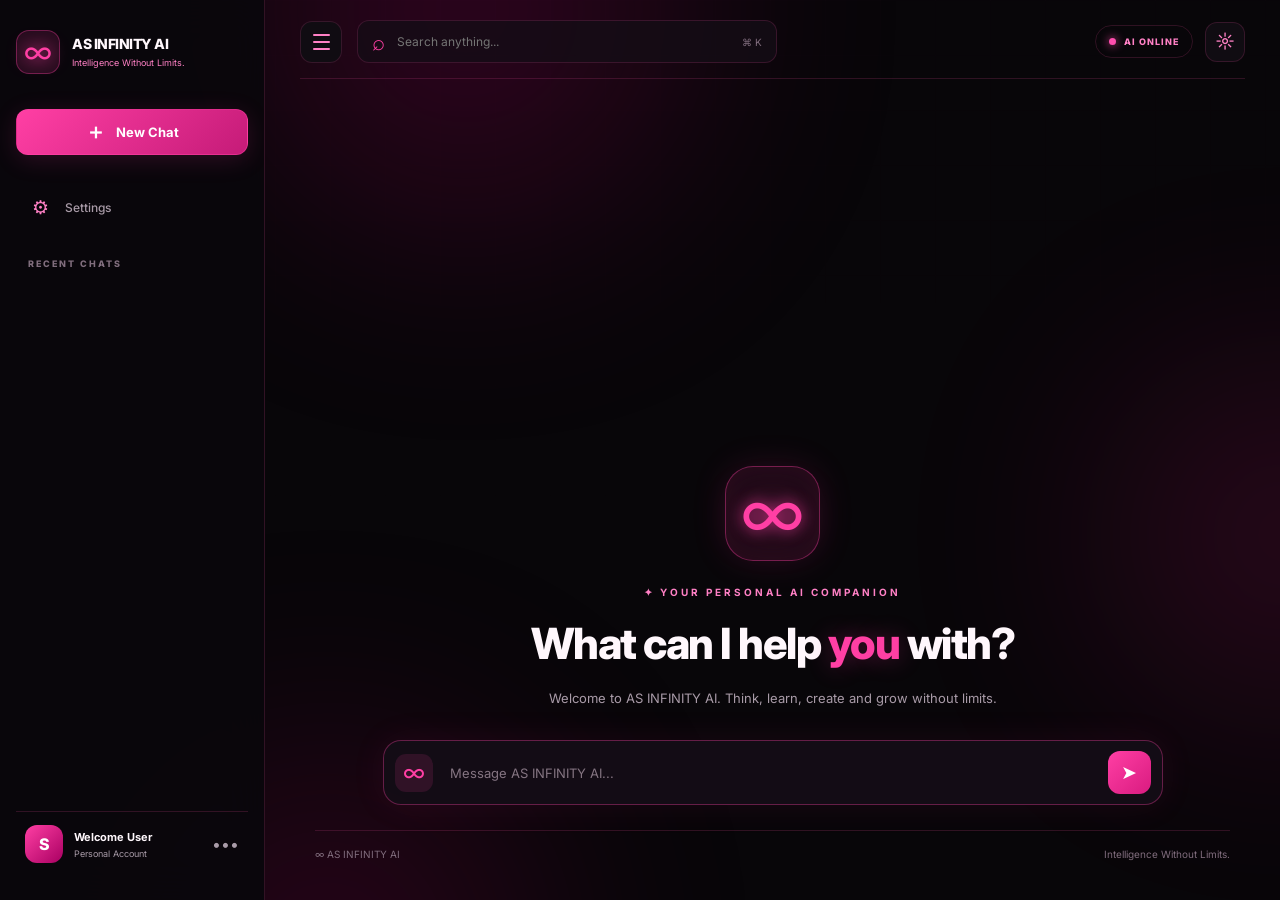
<file: index.html>
<!DOCTYPE html>
<html lang="en">
<head>
    <meta charset="UTF-8">
    <meta name="viewport" content="width=device-width, initial-scale=1.0">

    <title>AS INFINITY AI — Intelligence Without Limits</title>

    <meta name="theme-color" content="#080808">
    <meta name="description" content="Your personal AI companion to chat, learn, create and grow.">

    <link rel="stylesheet" href="style.css?v=6">
</head>

<body>

<div class="background-effects">
    <div class="pink-glow glow-one"></div>
    <div class="pink-glow glow-two"></div>
    <div class="pink-glow glow-three"></div>
    <div class="background-grid"></div>
</div>

<div class="app">

    <!-- SIDEBAR -->
    <aside class="sidebar" id="sidebar"><div class="brand">
    <div class="logo">∞</div>

    <div class="brand-text">
        <h2>AS INFINITY AI</h2>
        <p>Intelligence Without Limits.</p>
    </div>
</div>

<button class="new-chat-btn" id="newChatButton" type="button">
    <span>＋</span>
    <span>New Chat</span>
</button>

<nav class="sidebar-nav">

    <a href="#" title="Settings">
        <span class="nav-icon">⚙</span>
        <span class="nav-text">Settings</span>
    </a>

</nav>

<div class="chat-history-sidebar">
    <div class="sidebar-label">RECENT CHATS</div>
    <div id="sidebarChatHistory"></div>
</div>

<div class="sidebar-bottom">
    <div class="profile">
        <div class="avatar">S</div>

        <div class="profile-info">
            <h4>Welcome User</h4>
            <p>Personal Account</p>
        </div>

        <span class="profile-menu">•••</span>
    </div>
</div>

    </aside>

    <!-- MAIN CONTENT -->
    <main class="main">

        <!-- HEADER -->
        <header class="topbar">

            <div class="header-left">

                <button
                    class="sidebar-toggle"
                    id="sidebarToggle"
                    type="button"
                    aria-label="Toggle sidebar"
                    aria-expanded="true"
                    aria-controls="sidebar"
                >
                    <span></span>
                    <span></span>
                    <span></span>
                </button>

                <div class="search">
                    <span>⌕</span>
                    <input
                        type="text"
                        placeholder="Search anything..."
                        aria-label="Search"
                    >
                    <span class="search-shortcut">⌘ K</span>
                </div>

            </div>

            <div class="topbar-right">

                <div class="status-badge">
                    <span class="status-dot"></span>
                    AI ONLINE
                </div>

                <button class="theme-btn" type="button" aria-label="Toggle theme">
                    ☼
                </button>

            </div>

        </header>

        <!-- HOME WELCOME -->
        <section class="home-screen">

            <div class="home-center">

                <div class="home-logo">
                    <span>∞</span>
                </div>

                <div class="home-tag">
                    ✦ YOUR PERSONAL AI COMPANION
                </div>

                <h1>
                    What can I help <span>you</span> with?
                </h1>

                <p>
                    Welcome to AS INFINITY AI.
                    Think, learn, create and grow without limits.
                </p>

            </div>

            <!-- CHAT INPUT -->
            <section class="chat-box">

                <div class="chat-input-icon">∞</div>

                <input
                    type="text"
                    placeholder="Message AS INFINITY AI..."
                    autocomplete="off"
                    aria-label="Write your message"
                >

                <button type="button" aria-label="Send message">
                    ➤
                </button>

            </section>

            <div class="home-footer">
                <span>∞ AS INFINITY AI</span>
                <span>Intelligence Without Limits.</span>
            </div>

        </section>

    </main>

</div>
<script type="module">
import { getCurrentUser } from "./js/auth.js";

const category = new URLSearchParams(window.location.search).get("category");
const allowedCategories = ["medical", "study", "friend"];

try {
    const user = await getCurrentUser();

    if (!user) {
        window.location.replace("auth.html");
    } else if (!allowedCategories.includes(category)) {
        window.location.replace("dashboard.html");
    }
} catch (error) {
    window.location.replace("auth.html");
}
</script>
<script type="module" src="js/app.js"></script>

</body>
</html>
</file>
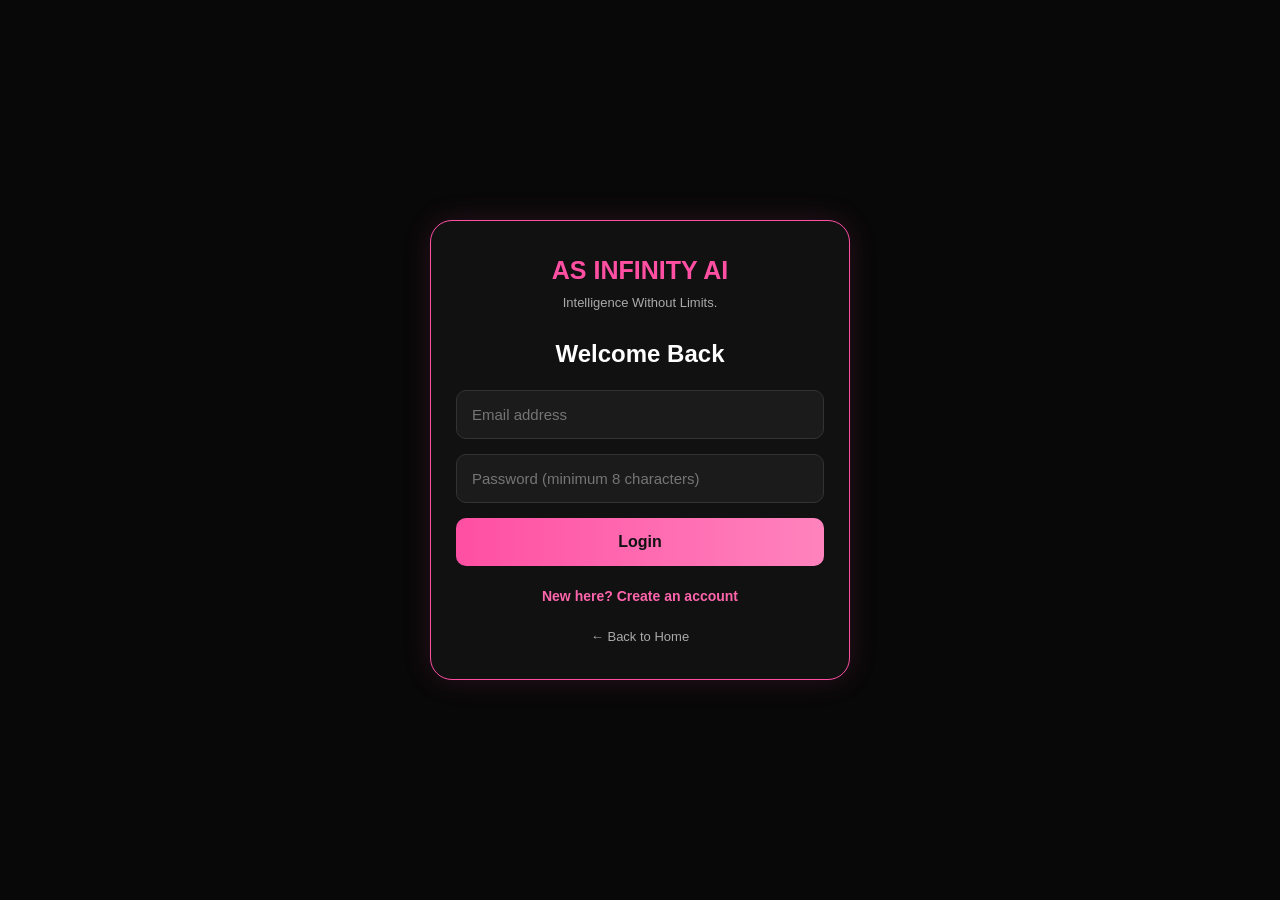
<file: auth.html>
<!DOCTYPE html>
<html lang="en">
<head>
<meta charset="UTF-8">
<meta name="viewport" content="width=device-width, initial-scale=1.0">
<title>AS INFINITY AI | Account</title>

<style>
* {
    box-sizing: border-box;
    margin: 0;
    padding: 0;
}

body {
    min-height: 100vh;
    display: flex;
    align-items: center;
    justify-content: center;
    padding: 20px;
    background: #080808;
    color: white;
    font-family: Arial, sans-serif;
}

.card {
    width: 100%;
    max-width: 420px;
    padding: 35px 25px;
    border: 1px solid #ff4fa3;
    border-radius: 22px;
    background: #111;
    box-shadow: 0 0 30px #ff4fa322;
}

.logo {
    text-align: center;
    color: #ff4fa3;
    font-size: 25px;
    font-weight: bold;
    margin-bottom: 10px;
}

.tagline {
    text-align: center;
    color: #aaa;
    font-size: 13px;
    margin-bottom: 30px;
}

h2 {
    text-align: center;
    margin-bottom: 22px;
}

input {
    width: 100%;
    padding: 15px;
    margin-bottom: 15px;
    border: 1px solid #333;
    border-radius: 10px;
    outline: none;
    background: #1b1b1b;
    color: white;
    font-size: 15px;
}

input:focus {
    border-color: #ff4fa3;
}

button {
    width: 100%;
    padding: 15px;
    border: none;
    border-radius: 10px;
    background: linear-gradient(90deg, #ff4fa3, #ff83bd);
    color: #111;
    font-size: 16px;
    font-weight: bold;
    cursor: pointer;
}

.switch {
    margin-top: 22px;
    text-align: center;
    color: #aaa;
    font-size: 14px;
}

.switch span {
    color: #ff65ac;
    cursor: pointer;
    font-weight: bold;
}

#message {
    text-align: center;
    font-size: 13px;
    margin-top: 18px;
    line-height: 1.5;
    overflow-wrap: anywhere;
}

.back {
    display: block;
    text-align: center;
    margin-top: 25px;
    color: #aaa;
    text-decoration: none;
    font-size: 13px;
}
</style>
</head>

<body>

<div class="card">

    <div class="logo">AS INFINITY AI</div>
    <div class="tagline">Intelligence Without Limits.</div>

    <h2 id="heading">Welcome Back</h2>

    <form id="authForm">
        <input
            type="email"
            id="email"
            placeholder="Email address"
            autocomplete="email"
            required
        >

        <input
            type="password"
            id="password"
            placeholder="Password (minimum 8 characters)"
            autocomplete="current-password"
            minlength="8"
            required
        >

        <button type="submit" id="submitBtn">
            Login
        </button>
    </form>

    <div class="switch">
        <span id="switchText">New here? Create an account</span>
    </div>

    <div id="message" role="status"></div>

    <a href="index.html" class="back">← Back to Home</a>

</div>

<script type="module">
import { signUp, login } from "./js/auth.js";

const form = document.getElementById("authForm");
const heading = document.getElementById("heading");
const button = document.getElementById("submitBtn");
const switchText = document.getElementById("switchText");
const message = document.getElementById("message");
const password = document.getElementById("password");

let isLogin = true;

switchText.addEventListener("click", () => {
    isLogin = !isLogin;

    heading.textContent = isLogin ? "Welcome Back" : "Create Account";
    button.textContent = isLogin ? "Login" : "Sign Up";
    password.autocomplete = isLogin ? "current-password" : "new-password";

    switchText.textContent = isLogin
        ? "New here? Create an account"
        : "Already registered? Login";

    message.textContent = "";
});

form.addEventListener("submit", async (event) => {
    event.preventDefault();

    const email = document.getElementById("email").value.trim();
    const pass = password.value;

    button.disabled = true;
    button.textContent = "Please wait...";
    message.textContent = "";

    try {
        if (isLogin) {
            await login(email, pass);
            message.textContent = "Login successful! Opening AS INFINITY AI...";

            setTimeout(() => {
                window.location.href = "index.html";
            }, 700);

        } else {
            const data = await signUp(email, pass);

            if (data.session) {
                message.textContent = "Account created successfully!";

                setTimeout(() => {
                    window.location.href = "dashboard.html";
                }, 1000);
            } else {
                message.textContent =
                    "Account created! Please verify your email, then login.";
            }
        }

    } catch (error) {
        message.textContent = error.message || "Something went wrong.";
    } finally {
        button.disabled = false;
        button.textContent = isLogin ? "Login" : "Sign Up";
    }
});
</script>

</body>
  </html>
</file>
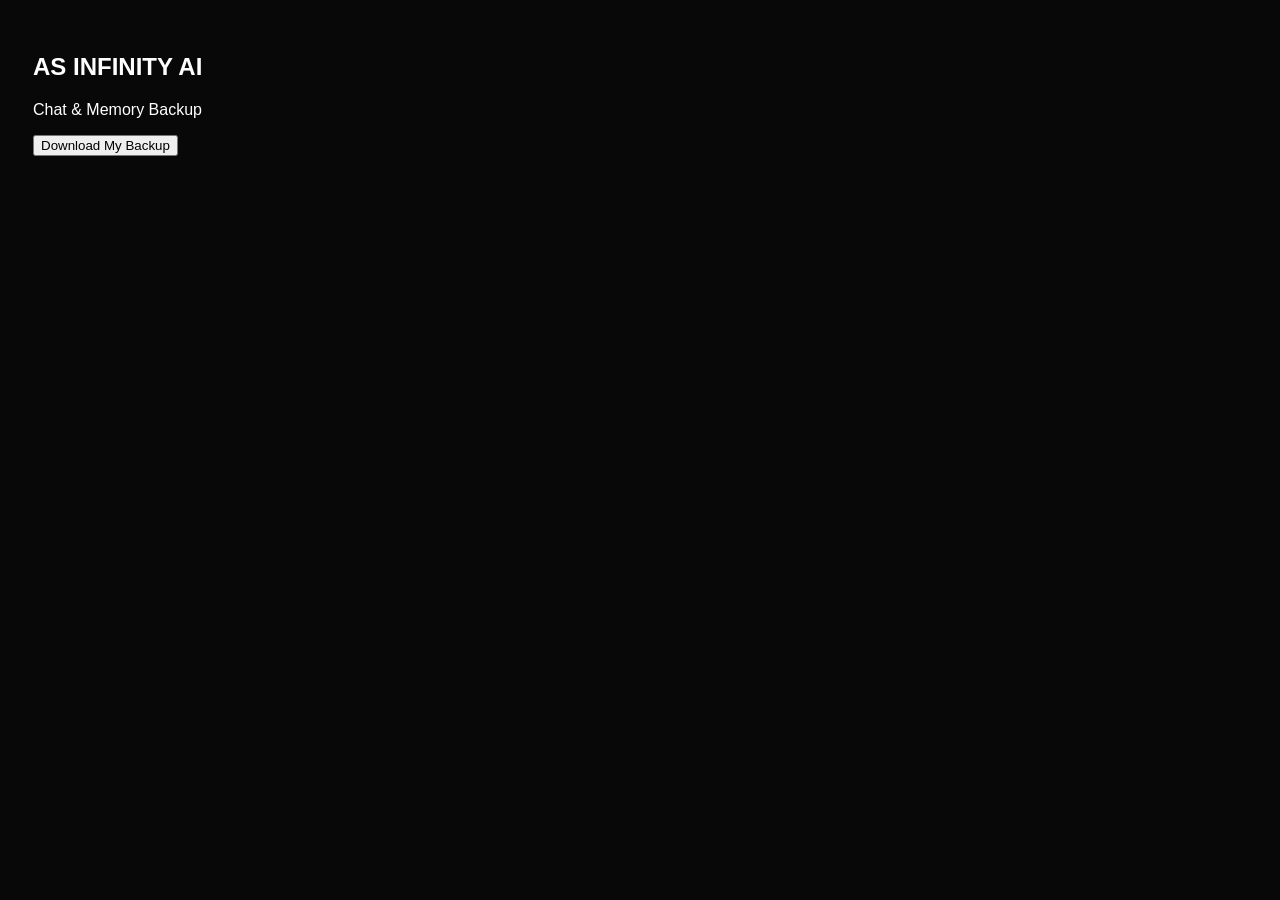
<file: backup.html>
<!DOCTYPE html>
<html>
<head>
<meta charset="UTF-8">
<meta name="viewport" content="width=device-width,initial-scale=1">
<title>AS INFINITY AI Backup</title>
</head>
<body style="background:#080808;color:white;font-family:Arial;padding:25px">
<h2>AS INFINITY AI</h2>
<p>Chat & Memory Backup</p>
<button id="backup">Download My Backup</button>
<p id="status"></p>

<script type="module">
import { STORAGE_KEY, MEMORY_KEY } from "./js/config.js";

document.getElementById("backup").onclick = () => {
    try {
        const chats = JSON.parse(
            localStorage.getItem(STORAGE_KEY) || "[]"
        );

        const memories = JSON.parse(
            localStorage.getItem(MEMORY_KEY) || "[]"
        );

        const backup = {
            project: "AS INFINITY AI",
            date: new Date().toISOString(),
            chats,
            memories
        };

        const blob = new Blob(
            [JSON.stringify(backup, null, 2)],
            { type: "application/json" }
        );

        const url = URL.createObjectURL(blob);
        const link = document.createElement("a");

        link.href = url;
        link.download = "AS-INFINITY-AI-BACKUP.json";
        link.click();

        URL.revokeObjectURL(url);

        document.getElementById("status").textContent =
            `Backup downloaded: ${chats.length} chats, ${memories.length} memories.`;

    } catch (error) {
        document.getElementById("status").textContent =
            "Backup failed: " + error.message;
    }
};
</script>
</body>
</html>
</file>
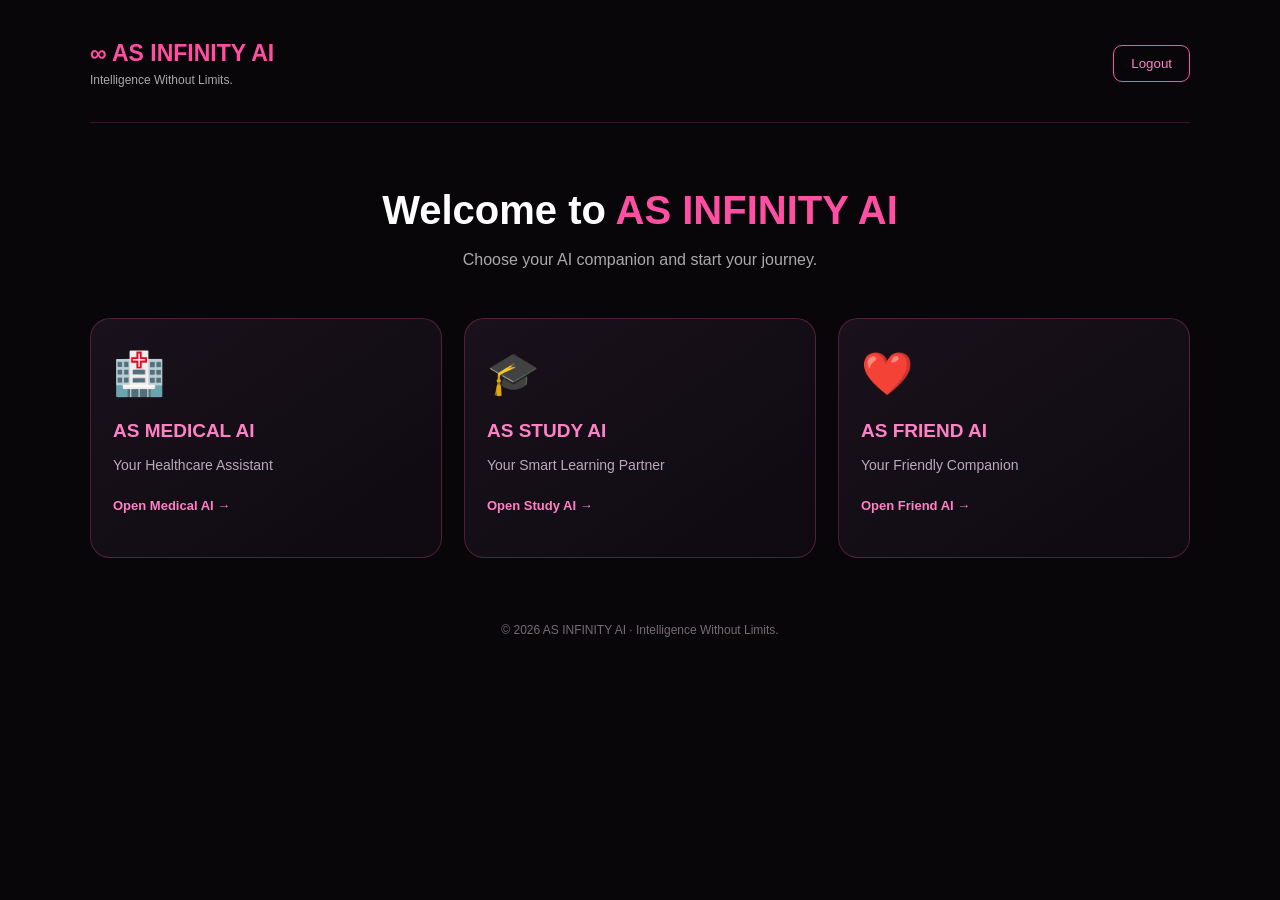
<file: dashboard.html>
<!DOCTYPE html>
<html lang="en">
<head>
<meta charset="UTF-8">
<meta name="viewport" content="width=device-width, initial-scale=1.0">

<title>AS INFINITY AI | Dashboard</title>

<style>
* {
    margin: 0;
    padding: 0;
    box-sizing: border-box;
}

body {
    min-height: 100vh;
    background: #080609;
    color: #fff;
    font-family: Arial, sans-serif;
    padding: 25px;
}

.container {
    max-width: 1100px;
    margin: auto;
}

header {
    display: flex;
    justify-content: space-between;
    align-items: center;
    gap: 15px;
    padding: 15px 0 35px;
    border-bottom: 1px solid #ff3fa433;
}

.logo {
    color: #ff4fa3;
    font-size: 23px;
    font-weight: bold;
}

.tagline {
    color: #aaa;
    font-size: 12px;
    margin-top: 6px;
}

.logout {
    padding: 10px 17px;
    border: 1px solid #ff4fa3;
    border-radius: 9px;
    color: #ff80c5;
    background: transparent;
    cursor: pointer;
}

.welcome {
    text-align: center;
    margin: 65px 0 45px;
}

.welcome h1 {
    font-size: clamp(27px, 5vw, 40px);
    margin-bottom: 14px;
}

.welcome h1 span {
    color: #ff4fa3;
}

.welcome p {
    color: #aaa;
    line-height: 1.6;
}

.cards {
    display: grid;
    grid-template-columns: repeat(3, 1fr);
    gap: 22px;
}

.card {
    display: block;
    text-decoration: none;
    color: white;
    padding: 30px 22px;
    min-height: 240px;
    background: linear-gradient(145deg, #19111b, #0e0a10);
    border: 1px solid #ff4fa344;
    border-radius: 20px;
    transition: .25s;
}

.card:hover {
    transform: translateY(-6px);
    border-color: #ff4fa3;
    box-shadow: 0 0 25px #ff4fa322;
}

.icon {
    font-size: 42px;
    margin-bottom: 22px;
}

.card h2 {
    color: #ff80c5;
    font-size: 19px;
    margin-bottom: 12px;
}

.card p {
    color: #b9abb8;
    font-size: 14px;
    line-height: 1.6;
}

.open {
    display: inline-block;
    margin-top: 22px;
    color: #ff80c5;
    font-size: 13px;
    font-weight: bold;
}

footer {
    text-align: center;
    color: #766b76;
    font-size: 12px;
    margin-top: 65px;
}

@media (max-width: 750px) {
    .cards {
        grid-template-columns: 1fr;
    }

    .welcome {
        margin: 45px 0 30px;
    }

    .card {
        min-height: 200px;
    }
}
</style>
</head>

<body>

<div class="container">

<header>
    <div>
        <div class="logo">∞ AS INFINITY AI</div>
        <div class="tagline">Intelligence Without Limits.</div>
    </div>

    <button class="logout" id="logoutBtn">Logout</button>
</header>

<section class="welcome">
    <h1>Welcome to <span>AS INFINITY AI</span></h1>
    <p>Choose your AI companion and start your journey.</p>
</section>

<section class="cards">

    <a href="index.html?category=medical" class="card">
        <div class="icon">🏥</div>
        <h2>AS MEDICAL AI</h2>
        <p>Your Healthcare Assistant</p>
        <span class="open">Open Medical AI →</span>
    </a>

    <a href="index.html?category=study" class="card">
        <div class="icon">🎓</div>
        <h2>AS STUDY AI</h2>
        <p>Your Smart Learning Partner</p>
        <span class="open">Open Study AI →</span>
    </a>

    <a href="index.html?category=friend" class="card">
        <div class="icon">❤️</div>
        <h2>AS FRIEND AI</h2>
        <p>Your Friendly Companion</p>
        <span class="open">Open Friend AI →</span>
    </a>

</section>

<footer>
    © 2026 AS INFINITY AI · Intelligence Without Limits.
</footer>

</div>

<script type="module">
import { getCurrentUser, logout } from "./js/auth.js";

try {
    const user = await getCurrentUser();

    if (!user) {
        window.location.replace("auth.html");
    }
} catch (error) {
    window.location.replace("auth.html");
}

document.getElementById("logoutBtn").addEventListener("click", async () => {
    const button = document.getElementById("logoutBtn");
    button.disabled = true;

    try {
        await logout();
        window.location.replace("auth.html");
    } catch (error) {
        button.disabled = false;
        alert("Logout failed. Please try again.");
    }
});
</script>

</body>
  </html>
</file>
<file: style.css>
@import url('https://fonts.googleapis.com/css2?family=Inter:wght@400;500;600;700;800;900&display=swap');

:root {
    --bg: #080609;
    --surface: #100c12;
    --surface-light: #19121c;
    --pink: #ff3fa4;
    --pink-light: #ff80c5;
    --text: #fff7fc;
    --muted: #a99ba8;
    --border: rgba(255, 80, 170, 0.16);
    --glow: rgba(255, 45, 155, 0.2);
}

* {
    margin: 0;
    padding: 0;
    box-sizing: border-box;
}

html {
    scroll-behavior: smooth;
}

body {
    min-height: 100vh;
    background: var(--bg);
    color: var(--text);
    font-family: 'Inter', sans-serif;
    overflow-x: hidden;
}

button, input {
    font: inherit;
}

button {
    cursor: pointer;
}

/* BACKGROUND */

.background-effects {
    position: fixed;
    inset: 0;
    overflow: hidden;
    pointer-events: none;
    z-index: 0;
}

.pink-glow {
    position: absolute;
    border-radius: 50%;
    filter: blur(120px);
    opacity: 0.25;
}

.glow-one {
    width: 420px;
    height: 420px;
    background: #a90062;
    top: -200px;
    left: 20%;
}

.glow-two {
    width: 350px;
    height: 350px;
    background: #ff168f;
    right: -180px;
    top: 40%;
    opacity: 0.15;
}

.glow-three {
    width: 400px;
    height: 400px;
    background: #8e004e;
    bottom: -250px;
    left: 10%;
}

.background-grid {
    position: absolute;
    inset: 0;
    opacity: 0.08;
    background-image:
        linear-gradient(rgba(255,100,180,.08) 1px, transparent 1px),
        linear-gradient(90deg, rgba(255,100,180,.08) 1px, transparent 1px);
    background-size: 55px 55px;
    mask-image: linear-gradient(to bottom, black, transparent 90%);
}

/* APP */

.app {
    position: relative;
    z-index: 1;
    display: flex;
    min-height: 100vh;
}

/* SIDEBAR */

.sidebar {
    width: 265px;
    height: 100vh;
    position: sticky;
    top: 0;
    padding: 24px 16px;
    flex-shrink: 0;
    display: flex;
    flex-direction: column;
    overflow-y: auto;
    overflow-x: hidden;
    background: rgba(10,7,12,.94);
    border-right: 1px solid var(--border);
    backdrop-filter: blur(22px);
    transition: width .3s ease, transform .3s ease;
}

.sidebar::-webkit-scrollbar {
    width: 4px;
}

.sidebar::-webkit-scrollbar-thumb {
    background: rgba(255,63,164,.3);
    border-radius: 10px;
}

/* BRAND */

.brand {
    display: flex;
    align-items: center;
    gap: 12px;
    min-height: 55px;
    margin-bottom: 30px;
}

.brand .logo {
    width: 44px;
    height: 44px;
    min-width: 44px;
    display: grid;
    place-items: center;
    border-radius: 13px;
    background: rgba(255,63,164,.12);
    border: 1px solid rgba(255,63,164,.35);
    color: var(--pink);
    font-size: 31px;
    text-shadow: 0 0 18px var(--pink);
}

.brand-text {
    white-space: nowrap;
}

.brand-text h2 {
    font-size: 14px;
    font-weight: 800;
    letter-spacing: -.5px;
}

.brand-text p {
    margin-top: 5px;
    color: var(--pink-light);
    font-size: 9px;
}

/* NEW CHAT BUTTON */

.new-chat-btn {
    display: flex;
    align-items: center;
    justify-content: center;
    gap: 10px;
    width: 100%;
    min-height: 46px;
    margin-bottom: 30px;
    border: 1px solid rgba(255,63,164,.4);
    border-radius: 12px;
    background: linear-gradient(135deg,#ff3fa4,#c51b78);
    color: white;
    font-size: 13px;
    font-weight: 700;
    box-shadow: 0 5px 25px rgba(255,63,164,.15);
    transition: .25s;
}

.new-chat-btn:hover {
    box-shadow: 0 5px 30px rgba(255,63,164,.35);
    transform: translateY(-2px);
}

.new-chat-btn span:first-child {
    font-size: 21px;
}

/* SIDEBAR NAVIGATION */

.sidebar-label {
    padding: 0 12px;
    margin-bottom: 12px;
    color: #806d7d;
    font-size: 9px;
    font-weight: 800;
    letter-spacing: 2px;
}

.sidebar-nav {
    display: flex !important;
    flex-direction: column !important;
    align-items: stretch !important;
    gap: 7px !important;
    width: 100%;
}

.sidebar-nav a {
    display: flex !important;
    flex-direction: row !important;
    align-items: center !important;
    justify-content: flex-start !important;
    gap: 14px;
    width: 100%;
    min-height: 45px;
    padding: 11px 13px;
    border-radius: 11px;
    color: var(--muted);
    text-decoration: none;
    white-space: nowrap;
    font-size: 12px;
    transition: .25s;
}

.sidebar-nav a:hover,
.sidebar-nav a.active {
    color: white;
    background: rgba(255,63,164,.12);
    box-shadow: inset 3px 0 var(--pink);
}

.nav-icon {
    width: 22px;
    min-width: 22px;
    text-align: center;
    color: var(--pink-light);
    font-size: 19px;
}

.nav-text {
    font-size: 12px;
    font-weight: 500;
}

.sidebar-divider {
    height: 1px;
    margin: 12px 5px;
    background: var(--border);
}

/* CHAT HISTORY AREA */

.chat-history-sidebar {
    margin-top: 28px;
}

#sidebarChatHistory {
    display: flex;
    flex-direction: column;
    gap: 5px;
}

/* PROFILE */

.sidebar-bottom {
    margin-top: auto;
    padding-top: 20px;
}

.profile {
    display: flex;
    align-items: center;
    gap: 11px;
    padding: 13px 9px;
    border-top: 1px solid var(--border);
}

.avatar {
    width: 38px;
    height: 38px;
    min-width: 38px;
    display: grid;
    place-items: center;
    border-radius: 12px;
    background: linear-gradient(135deg,#ff3fa4,#a90062);
    color: white;
    font-weight: 800;
}

.profile-info {
    min-width: 0;
}

.profile-info h4 {
    font-size: 11px;
}

.profile-info p {
    margin-top: 4px;
    color: var(--muted);
    font-size: 9px;
}

.profile-menu {
    margin-left: auto;
    color: var(--muted);
}

/* MAIN */

.main {
    flex: 1;
    min-width: 0;
    min-height: 100vh;
    padding: 20px 35px;
    display: flex;
    flex-direction: column;
}

/* TOPBAR */

.topbar {
    min-height: 58px;
    display: flex;
    justify-content: space-between;
    align-items: center;
    gap: 15px;
    padding-bottom: 15px;
    border-bottom: 1px solid var(--border);
}

.header-left {
    display: flex;
    align-items: center;
    gap: 15px;
    flex: 1;
    min-width: 0;
}

.sidebar-toggle {
    width: 42px;
    height: 42px;
    min-width: 42px;
    display: flex;
    flex-direction: column;
    justify-content: center;
    align-items: center;
    gap: 5px;
    border: 1px solid var(--border);
    border-radius: 12px;
    background: var(--surface);
    transition: .25s;
}

.sidebar-toggle:hover {
    border-color: var(--pink);
    background: rgba(255,63,164,.1);
}

.sidebar-toggle span {
    width: 17px;
    height: 2px;
    border-radius: 5px;
    background: var(--pink-light);
}

/* SEARCH */

.search {
    width: min(420px,100%);
    display: flex;
    align-items: center;
    gap: 12px;
    padding: 0 14px;
    border: 1px solid var(--border);
    border-radius: 12px;
    background: rgba(20,13,22,.8);
}

.search > span:first-child {
    color: var(--pink);
    font-size: 22px;
}

.search input {
    width: 100%;
    min-width: 0;
    padding: 13px 0;
    border: none;
    outline: none;
    background: transparent;
    color: white;
    font-size: 12px;
}

.search-shortcut {
    color: #806d7d;
    font-size: 10px;
    white-space: nowrap;
}

/* STATUS */

.topbar-right {
    display: flex;
    align-items: center;
    gap: 12px;
}

.status-badge {
    display: flex;
    align-items: center;
    gap: 8px;
    padding: 10px 13px;
    border: 1px solid var(--border);
    border-radius: 30px;
    color: var(--pink-light);
    font-size: 9px;
    font-weight: 800;
    letter-spacing: 1px;
}

.status-dot {
    width: 7px;
    height: 7px;
    border-radius: 50%;
    background: #ff4eae;
    box-shadow: 0 0 10px #ff4eae;
}

.theme-btn {
    width: 40px;
    height: 40px;
    border: 1px solid var(--border);
    border-radius: 12px;
    background: var(--surface);
    color: var(--pink-light);
    font-size: 19px;
}

/* HOME SCREEN */

.home-screen {
    flex: 1;
    width: 100%;
    min-height: calc(100vh - 100px);
    display: flex;
    flex-direction: column;
    justify-content: center;
    align-items: center;
    padding: 40px 15px 20px;
}

.home-center {
    width: 100%;
    text-align: center;
    margin: auto 0 30px;
}

/* INFINITY LOGO */

.home-logo {
    width: 95px;
    height: 95px;
    margin: 0 auto 25px;
    display: grid;
    place-items: center;
    border: 1px solid rgba(255,63,164,.4);
    border-radius: 28px;
    background: rgba(255,63,164,.08);
    box-shadow:
        0 0 35px rgba(255,63,164,.13),
        inset 0 0 25px rgba(255,63,164,.08);
}

.home-logo span {
    color: var(--pink);
    font-size: 70px;
    line-height: 1;
    text-shadow:
        0 0 15px rgba(255,63,164,.8),
        0 0 45px rgba(255,63,164,.4);
}

.home-tag {
    color: var(--pink-light);
    font-size: 10px;
    font-weight: 700;
    letter-spacing: 3px;
    margin-bottom: 18px;
}

.home-center h1 {
    font-size: clamp(27px,4vw,43px);
    font-weight: 800;
    letter-spacing: -1.5px;
    line-height: 1.3;
}

.home-center h1 span {
    color: var(--pink);
    text-shadow: 0 0 25px rgba(255,63,164,.3);
}

.home-center p {
    max-width: 470px;
    margin: 15px auto 0;
    color: var(--muted);
    font-size: 13px;
    line-height: 1.8;
}

/* CHAT COMPOSER */

.chat-box {
    width: 100%;
    max-width: 780px;
    min-height: 65px;
    display: flex;
    align-items: center;
    gap: 12px;
    margin: 0 auto 25px;
    padding: 9px 11px;
    border: 1px solid rgba(255,63,164,.35);
    border-radius: 18px;
    background: rgba(20,13,22,.96);
    box-shadow: 0 0 35px rgba(255,45,155,.08);
    transition: .25s;
}

.chat-box:focus-within {
    border-color: var(--pink);
    box-shadow: 0 0 35px rgba(255,45,155,.2);
}

.chat-input-icon {
    width: 38px;
    height: 38px;
    min-width: 38px;
    display: grid;
    place-items: center;
    border-radius: 11px;
    background: rgba(255,63,164,.12);
    color: var(--pink);
    font-size: 24px;
}

.chat-box input {
    flex: 1;
    min-width: 0;
    padding: 12px 5px;
    border: none;
    outline: none;
    background: transparent;
    color: white;
    font-size: 13px;
}

.chat-box input::placeholder {
    color: #857582;
}

.chat-box button {
    width: 43px;
    height: 43px;
    min-width: 43px;
    border: none;
    border-radius: 12px;
    background: linear-gradient(135deg,#ff3fa4,#d91b80);
    color: white;
    font-size: 19px;
    transition: .25s;
}

.chat-box button:hover {
    transform: scale(1.06);
    box-shadow: 0 0 20px var(--glow);
}

/* FOOTER */

.home-footer {
    width: 100%;
    display: flex;
    justify-content: space-between;
    gap: 10px;
    padding-top: 17px;
    border-top: 1px solid var(--border);
    color: #806d7d;
    font-size: 10px;
}

/* CHAT MESSAGES - COMPATIBILITY */

.chat-message {
    max-width: 850px;
    margin: 15px auto;
    padding: 16px 19px;
    border-radius: 14px;
    line-height: 1.7;
    font-size: 14px;
    overflow-wrap: anywhere;
}

.user-message {
    background: rgba(255,63,164,.12);
    border: 1px solid var(--border);
    margin-left: auto;
}

.ai-message {
    background: rgba(25,17,28,.95);
    border: 1px solid var(--border);
    margin-right: auto;
}

/* DESKTOP SIDEBAR COLLAPSE */

.app.sidebar-collapsed .sidebar {
    width: 82px;
    padding-left: 13px;
    padding-right: 13px;
}

.app.sidebar-collapsed .brand {
    justify-content: center;
}

.app.sidebar-collapsed .brand-text,
.app.sidebar-collapsed .sidebar-label,
.app.sidebar-collapsed .nav-text,
.app.sidebar-collapsed .profile-info,
.app.sidebar-collapsed .profile-menu,
.app.sidebar-collapsed .new-chat-btn span:last-child,
.app.sidebar-collapsed .chat-history-sidebar {
    display: none;
}

.app.sidebar-collapsed .new-chat-btn {
    padding: 0;
    font-size: 20px;
}

.app.sidebar-collapsed .sidebar-nav a {
    justify-content: center;
    padding: 12px 5px;
}

.app.sidebar-collapsed .profile {
    justify-content: center;
}

/* TABLET */

@media (max-width: 1000px) {
    .main {
        padding: 20px 22px;
    }

    .sidebar {
        width: 240px;
    }
}

/* MOBILE */

@media (max-width: 650px) {

    .app {
        display: block;
    }

    .sidebar {
        position: fixed;
        top: 0;
        left: 0;
        bottom: 0;
        z-index: 100;
        width: 265px;
        height: 100dvh;
        transform: translateX(-105%);
        box-shadow: 15px 0 50px rgba(0,0,0,.5);
    }

    .sidebar.mobile-open {
        transform: translateX(0);
    }

    .app.sidebar-collapsed .sidebar {
        width: 265px;
    }

    .app.sidebar-collapsed .brand-text,
    .app.sidebar-collapsed .sidebar-label,
    .app.sidebar-collapsed .nav-text,
    .app.sidebar-collapsed .profile-info,
    .app.sidebar-collapsed .profile-menu,
    .app.sidebar-collapsed .new-chat-btn span:last-child,
    .app.sidebar-collapsed .chat-history-sidebar {
        display: block;
    }

    .app.sidebar-collapsed .sidebar-nav a {
        justify-content: flex-start;
        padding: 11px 13px;
    }

    .app.sidebar-collapsed .brand {
        justify-content: flex-start;
    }

    .app.sidebar-collapsed .profile {
        justify-content: flex-start;
    }

    .app.sidebar-collapsed .new-chat-btn {
        padding: 0 12px;
    }

    .main {
        min-height: 100vh;
        padding: 14px 13px;
    }

    .topbar {
        gap: 8px;
        min-height: 52px;
        padding-bottom: 12px;
    }

    .header-left {
        gap: 8px;
    }

    .sidebar-toggle {
        width: 38px;
        height: 38px;
        min-width: 38px;
    }

    .search {
        flex: 1;
        min-width: 0;
        gap: 7px;
        padding: 0 9px;
    }

    .search input {
        font-size: 11px;
        padding: 11px 0;
    }

    .search-shortcut {
        display: none;
    }

    .topbar-right {
        gap: 6px;
    }

    .status-badge {
        padding: 9px 7px;
        gap: 5px;
        font-size: 7px;
        letter-spacing: .5px;
    }

    .theme-btn {
        width: 36px;
        height: 36px;
        min-width: 36px;
    }

    .home-screen {
        min-height: calc(100dvh - 85px);
        padding: 35px 2px 12px;
    }

    .home-center {
        margin-bottom: 25px;
    }

    .home-logo {
        width: 80px;
        height: 80px;
        border-radius: 23px;
        margin-bottom: 22px;
    }

    .home-logo span {
        font-size: 59px;
    }

    .home-tag {
        font-size: 8px;
        letter-spacing: 2px;
    }

    .home-center h1 {
        font-size: clamp(25px,7vw,34px);
        letter-spacing: -1px;
    }

    .home-center p {
        max-width: 330px;
        font-size: 12px;
        padding: 0 10px;
    }

    .chat-box {
        min-height: 59px;
        padding: 7px;
        gap: 7px;
        border-radius: 15px;
        margin-bottom: 18px;
    }

    .chat-input-icon {
        width: 34px;
        height: 34px;
        min-width: 34px;
        font-size: 21px;
    }

    .chat-box input {
        font-size: 11px;
        padding: 10px 2px;
    }

    .chat-box button {
        width: 39px;
        height: 39px;
        min-width: 39px;
    }

    .home-footer {
        font-size: 8px;
        flex-wrap: wrap;
    }
}

/* SMALL PHONES */

@media (max-width: 360px) {
    .main {
        padding: 12px 9px;
    }

    .home-center h1 {
        font-size: 25px;
    }

    .home-tag {
        font-size: 7px;
        letter-spacing: 1.5px;
    }

    .status-badge {
        font-size: 6px;
    }

    .search input {
        font-size: 10px;
    }
    }
/* =================================
   AS INFINITY AI — PREMIUM MIC UI
================================= */

.chat-box .mic-button {
    width: 48px !important;
    height: 48px !important;
    min-width: 48px !important;
    padding: 0 !important;
    margin: 0 !important;

    display: flex;
    align-items: center;
    justify-content: center;
    gap: 0 !important;

    flex-shrink: 0;
    border: 1px solid rgba(255, 63, 164, .65) !important;
    border-radius: 15px !important;

    background: rgba(255, 63, 164, .09) !important;
    color: #ff80c5 !important;

    box-shadow: 0 0 18px rgba(255, 63, 164, .08);
    transition: .25s ease;
}

.chat-box .mic-button svg {
    width: 23px;
    height: 23px;
    display: block;
}

.chat-box .mic-button:hover {
    background: rgba(255, 63, 164, .2) !important;
    border-color: #ff3fa4 !important;
    box-shadow: 0 0 20px rgba(255, 63, 164, .25);
}

.chat-box .mic-button.recording {
    background: rgba(255, 30, 100, .18) !important;
    border-color: #ff3f75 !important;
    animation: micPulse 1.2s infinite;
}

.chat-box .mic-button.processing {
    opacity: .7;
    cursor: wait;
}

@keyframes micPulse {
    50% {
        box-shadow: 0 0 22px rgba(255, 40, 100, .55);
    }
}

@media (max-width: 650px) {
    .chat-box .mic-button {
        width: 43px !important;
        height: 43px !important;
        min-width: 43px !important;
    }

    .chat-box .mic-button svg {
        width: 21px;
        height: 21px;
    }
}
.mic-button.processing {
    cursor: wait;
    opacity: .8;
}

.mic-button .mic-spinner {
    width: 23px;
    height: 23px;
    animation: micSpin .8s linear infinite;
}

@keyframes micSpin {
    to {
        transform: rotate(360deg);
    }
}
</file>
